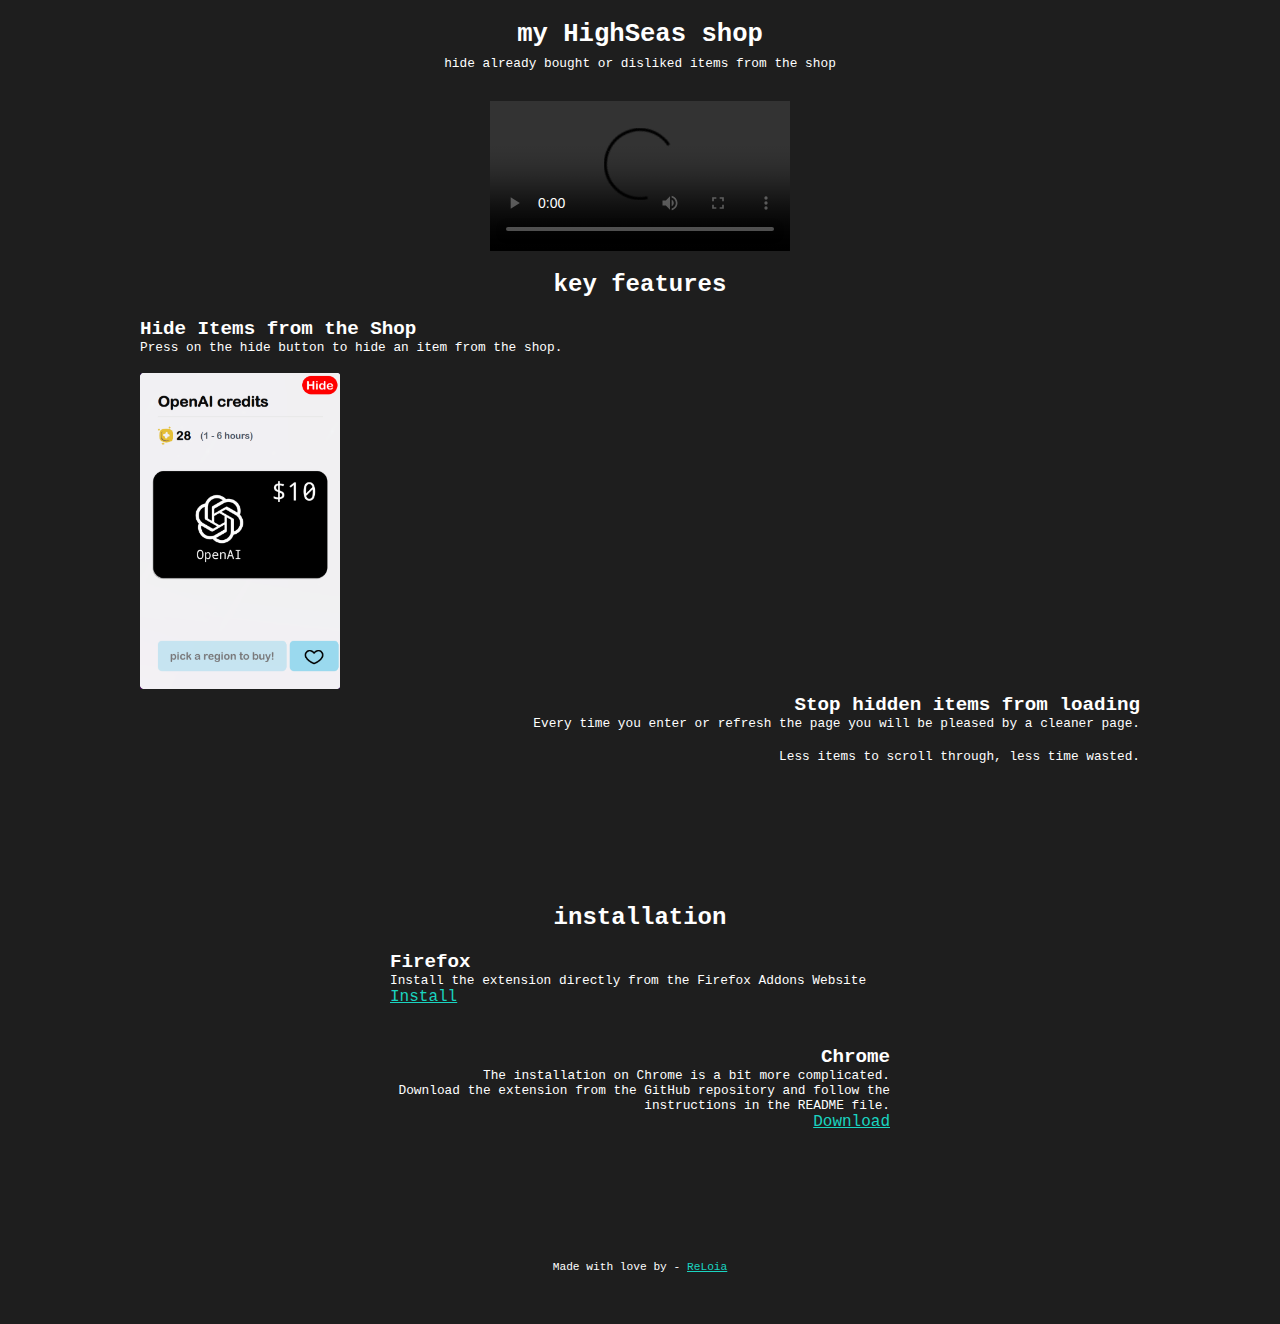
<file: index.html>
<!DOCTYPE html>
<html lang="en">
<head>
    <meta charset="UTF-8">
    <title>my HighSeas shop - extension</title>
    <link rel="stylesheet" href="style.css">
    <link rel="shortcut icon" href="assets/favicon.ico" type="image/x-icon">
</head>
<body>

<h1>my HighSeas shop</h1>
<span>hide already bought or disliked items from the shop</span>
<video controls src="https://cloud-3oxadmy9y-hack-club-bot.vercel.app/0screencast_20241217_101221.mp4"></video>

<h2>key features</h2>
<div class="feature">
    <h3>Hide Items from the Shop</h3>
    <p>Press on the <code>hide</code> button to hide an item from the shop.</p><br>
    <img src="assets/hide_items.png" alt="Hide Items">
</div>
<div class="feature right">
    <h3>Stop hidden items from loading</h3>
    <p>Every time you enter or refresh the page you will be pleased by a cleaner page.</p><br>
    <p>Less items to scroll through, less time wasted.</p>
</div>
<divider></divider>
<h2>installation</h2>
<div class="installation">
    <h3>Firefox</h3>
    <p>Install the extension directly from the Firefox Addons Website</p>
    <a href="https://addons.mozilla.org/en-US/firefox/addon/my-highseas-shop/">Install</a>
</div>
<div class="installation right">
    <h3>Chrome</h3>
    <p>The installation on Chrome is a bit more complicated.</p>
    <p>Download the extension from the GitHub repository and follow the instructions in the README file.</p>
    <a href="https://github.com/ReLoia/My-HighSeas-Shop-Extension/releases">Download</a>
</div>

<t>Made with love by - <a href="https://reloia.ddns.net/">ReLoia</a></t>

</body>
</html>
</file>
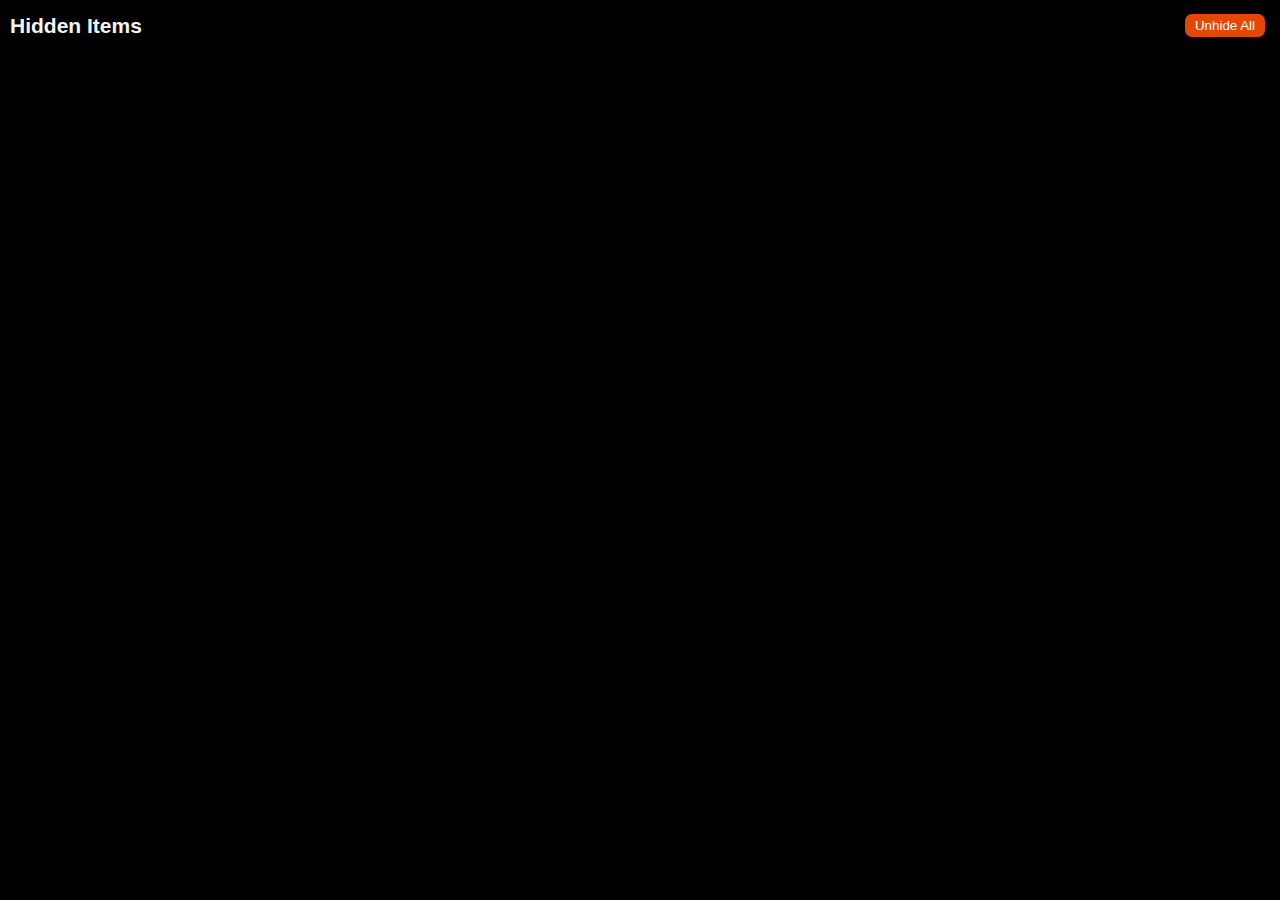
<file: popup.html>
<!DOCTYPE html>
<html lang="en">
<head>
  <title>My Extension</title>
  <link rel="stylesheet" href="styles/popup.css">
</head>
<body>
<h1>
  Hidden Items
  <button id="unhide-all">Unhide All</button>
</h1>
<ul id="hidden-items-list">
</ul>
<script src="scripts/popup.js"></script>
</body>
</html>
</file>
<file: style.css>
body {
    margin: 0;
    display: flex;
    flex-direction: column;
    align-items: center;

    min-height: 100vh;

    font-family: 'JetBrains Mono', monospace;

    background-color: #1e1e1e;
    color: #fff;

    padding: 0 0;

    & > h1 {
        margin-top: 20px;
        font-size: 1.6rem;
        text-align: center;
    }

    & > span {
        text-align: center;
        font-size: 0.8rem;
        margin-top: -10px;
    }

    & > video {
        margin-top: 30px;
        max-width: min(94%, 800px);
    }
    
    & > t {
        margin-top: 90px;
        margin-bottom: 40px;
        font-size: 0.7rem;
    }
}

a {
    color: #1ad4c0;
}

div.feature {
    width: 90%;
    max-width: 1000px;  
    box-sizing: border-box;

    &.right {
        display: flex;
        text-align: end;
        flex-direction: column;
        align-items: end;
    }

    & > h3 {
        margin: 0;
        font-size: 1.2rem;
    }

    & > p {
        font-size: .8rem;
        margin: 0;
    }

    & > img {
        width: 200px;
    }
}

divider {
    margin-top: 120px;
}

div.installation {
    width: 70%;
    max-width: 500px;
    box-sizing: border-box;
    margin-bottom: 40px;

    &.right {
        display: flex;
        text-align: end;
        flex-direction: column;
        align-items: end;
    }

    & > h3 {
        margin: 0;
        font-size: 1.2rem;
    }

    & > p {
        font-size: .8rem;
        margin: 0;
    }

    & > img {
        width: 200px;
    }    
}
</file>
<file: styles/popup.css>
body {
    font-family: 'Roboto', sans-serif;
    font-size: 14px;
    line-height: 1.5;
    color: whitesmoke;
    background-color: black;
    margin: 0;

    min-width: 400px;
    padding: 0 10px;
}

h1 {
    font-size: 1.5em;
    margin: 10px 0 0;
    display: flex;
    justify-content: space-between;
    align-items: center;
}

h1 > button {
    background: #e44800;
    color: white;

    border: none;
    border-radius: 7px;
    padding: 4px 10px;
    margin: 0 5px;
    cursor: pointer;

    display: inline-block;
}

ul {
    list-style-type: none;
    padding: 0 5px 0 0;

    max-height: 200px;
    overflow-y: auto;
    margin: 12px 0 12px 0;
}

ul > li {
    background: #f5f5f5;
    color: black;

    list-style-type: none;
    margin: 0 0 5px;
    padding: 0 0 0 7px;

    line-height: 1.4;
    font-size: .9rem;

    display: flex;
    justify-content: space-between;

    border: 1px solid #f5f5f5;
    border-radius: 7px;
}

ul > li > button {
    background: #39e400;
    color: black;

    border: none;
    border-radius: 7px;
    padding: 0 10px;
    margin: 0 5px;
    cursor: pointer;
}
</file>
